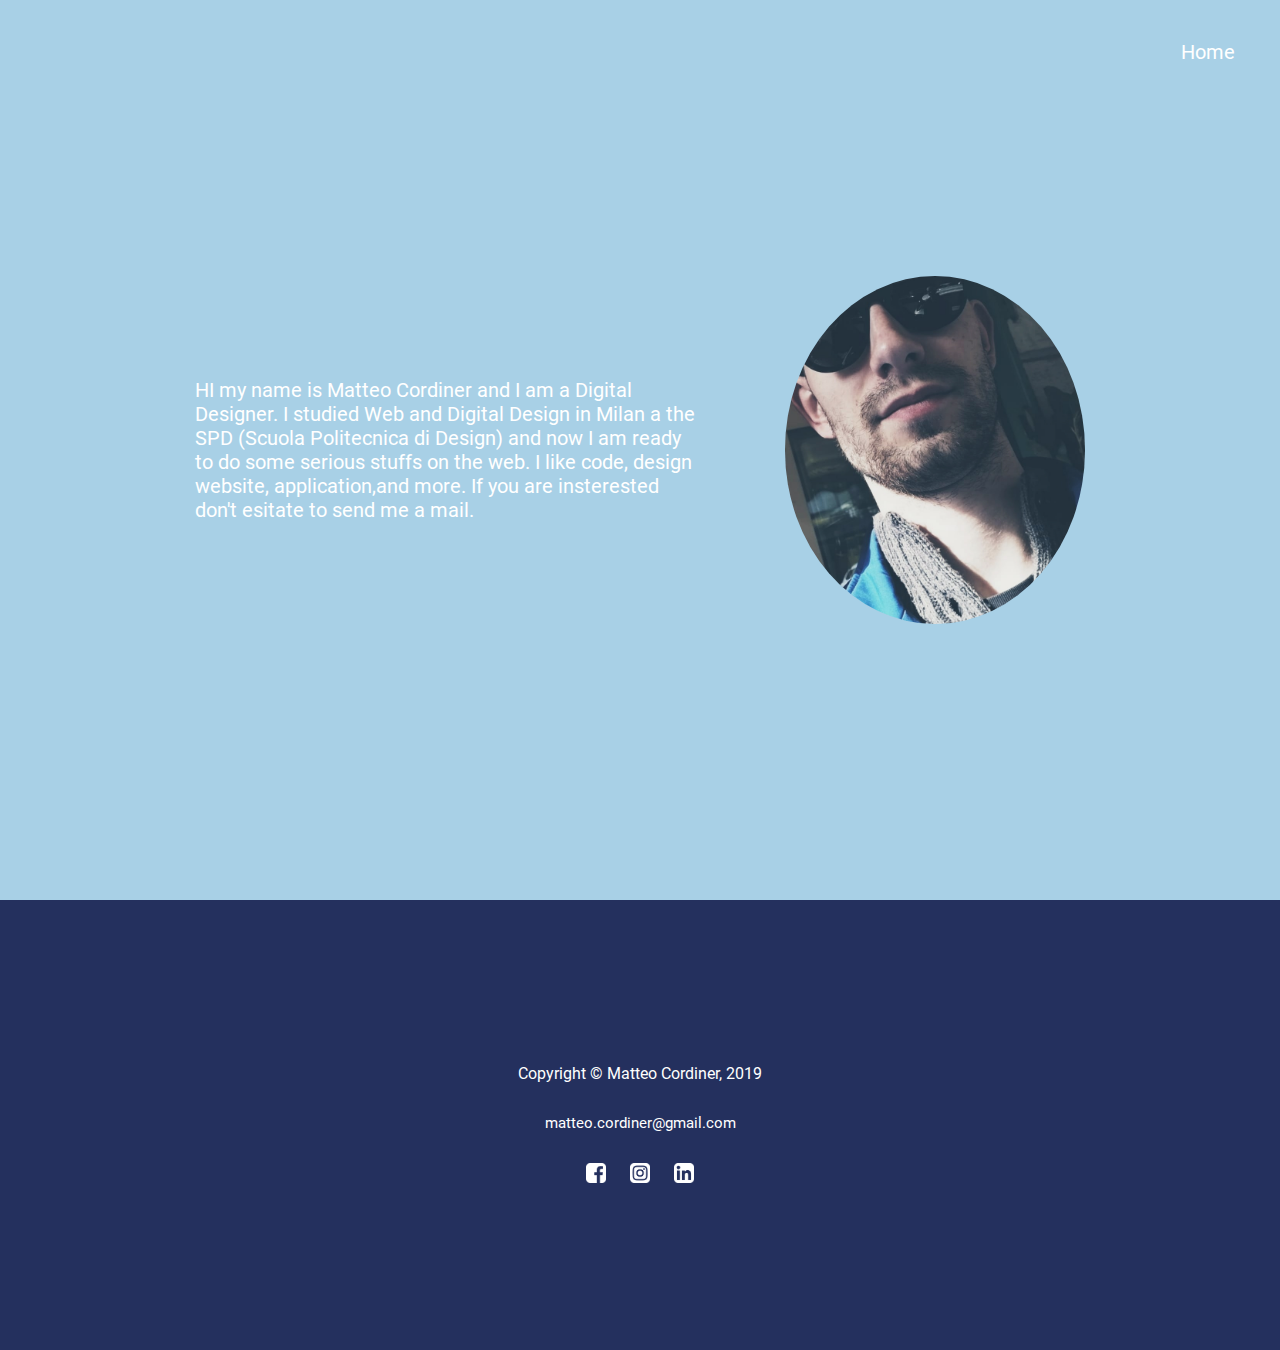
<file: about.html>
<!DOCTYPE html>
<html lang="en">
<head>
  <meta charset="UTF-8">
  <meta name="viewport" content="width=device-width, initial-scale=1.0">
  <meta http-equiv="X-UA-Compatible" content="ie=edge">
  <title>About Me</title>
  <link rel="stylesheet" href="css/about.css">
</head>
<body>
  <header class="container">
    <nav class="home-button">
      <a href="index.html">Home</a>
    </nav>

    <h1 class="title">
      HI my name is Matteo Cordiner and I am a Digital Designer. I studied Web and Digital Design in Milan a the SPD (Scuola Politecnica di Design)
      and now I am ready to do some serious stuffs on the web. I like code, design website, application,and more. If you are insterested don't esitate
      to send me a <a href="mailto: matteo.cordiner@gmail.com">mail</a>.
    </h1>
    <img src="image/profile-img-blue.jpg" alt="profile img" class="profile-img">
  </header>

  <footer class="footer-wrapper">
    <p class="footer-p">Copyright &copy; Matteo Cordiner, 2019</p>
    <p class="email-p"><a class="email-link" href="mailto:matteo.cordiner@gmail.com">matteo.cordiner@gmail.com</a></p>
    <ul class="footer-nav">
      <li class="footer-nav-element"><a href=""><img class="social-img" src="image/icons/facebook_icon.png" alt="facebook_icon"></a></li>
      <li class="footer-nav-element"><a href=""><img class="social-img" src="image/icons/instagram_icon.png" alt="instagram_icon"></a></li>
      <li class="footer-nav-element"><a href=""><img class="social-img" src="image/icons/linkedin_icon.png" alt="linkedin_icon"></a></li>
    </ul>
  </footer>

  
</body>
</html>
</file>
<file: css/about.css>
* {
  box-sizing: border-box;
}

@font-face {
  font-family: Gameplay;
  src: url(/font/Gameplay.ttf) format("truetype");

  font-family: roboto;
  src: url(/font/Roboto-Regular.ttf) format("truetype");
}

body {
  margin: 0;

  display: flex;
  justify-content: center;
  align-items: center;
  flex-flow: column;
}

.home-button {
  position: absolute;
  top: 40px;
  right: 45px;

  font-size: 20px;
  font-family: roboto;
  font-weight: 300;
}

.home-button:hover {
  text-decoration: underline;
}

.container {
  margin: 0;

  display: flex;
  justify-content: center;
  align-items: center;
  flex-flow: row;

  height: 100vh; 
  width: 100%;

  background: #A8D0E6;
}

.container h1 {
  margin: 0 90px 0 0;

  width: 500px;
   
  color: white;
  font-size: 20px;
  font-family: roboto;
  font-weight: 400;
}

.container img {
  width: 300px;

  border-radius: 50%;
}

.container a {
  text-decoration: none;
  color: white;
  cursor: pointer;
}

.footer-wrapper {
  display: flex;
  justify-content: center;
  align-items: center;
  flex-flow: column;

  height: 50vh;
  width: 100%;

  font-family: roboto;
  
  background-color: #24305E;
  color: white;
}

.email-p {
  font-size: 15px;
}

.social-img {
  max-width: 20px;
}

.email-link {
  margin: 0 15px;
  
  text-decoration: none;
  color: var(--text-color);
}

.footer-nav {  
  padding: 0;
  
  list-style: none;
}

.footer-nav-element {
  display: inline;

  margin: 0 10px;
}
</file>
